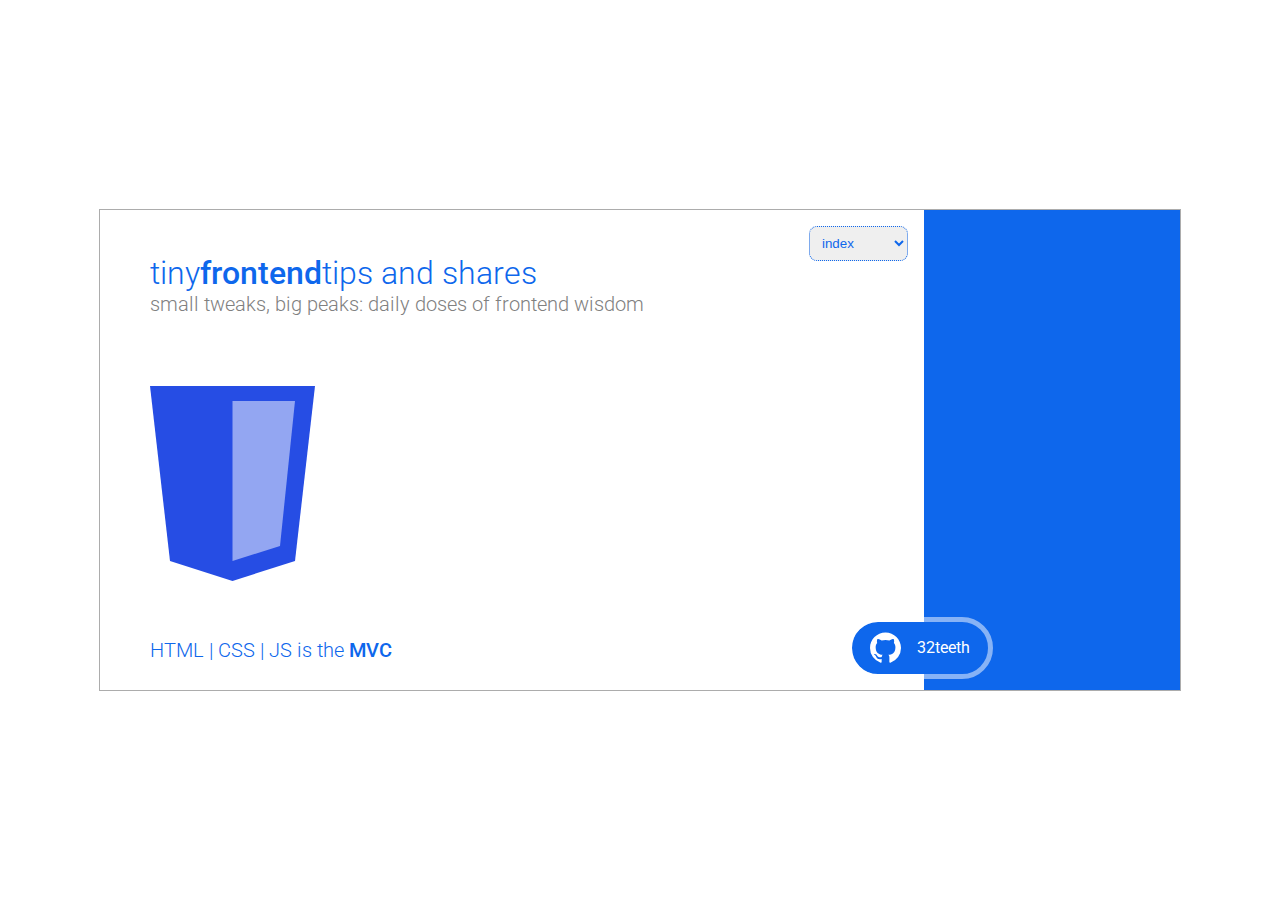
<file: index.html>
<!DOCTYPE html>
<html itemscope itemtype="http://schema.org/Product">
  <head>
    <!-- Place this data between the <head> tags of your website -->
    <title>tiny frontend tips and shares</title>

    <!-- global meta tags -->
    <meta name="robots" content="follow, index, max-snippet:-1, max-video-preview:-1, max-image-preview:large">
    <meta name="author" content="Eugene Yevhen Andruszczenko">
    <meta name="subject" content="html | css | js">
    <meta name="description" content="tiny frontend tips and shares - small tweaks, big peaks: daily doses of frontend wisdom">
    <meta name="classification" content="html | css | js">
    <meta name="keywords" content="html, css, js">
    <meta name="geography" content="Worldwide">
    <meta name="language" content="en-US">
    <meta name="copyright" content="32teeth 2024">
    <meta name="designer" content="Eugene Yevhen Andruszczenko">
    <meta name="publisher" content="32teeth">
    <meta name="distribution" content="global">
    <meta name="zipcode" content="">
    <meta name="city" content="Toronto">
    <meta name="country" content="Canada">

    <!-- Schema.org markup for Google+ -->
    <meta itemprop="name" content="tiny frontend tips and shares">
    <meta itemprop="description" content="tiny frontend tips and shares - small tweaks, big peaks: daily doses of frontend wisdom">
    <meta itemprop="image" content="https://raw.githubusercontent.com/32teeth/metatag-generator/main/card/metacard.jpg">

    <!-- Twitter Card data -->
    <meta name="twitter:card" content="product">
    <meta name="twitter:site" content="https://32teeth.github.io/metatag-generator/index.html">
    <meta name="twitter:title" content="tiny frontend tips and shares">
    <meta name="twitter:description" content="tiny frontend tips and shares - small tweaks, big peaks: daily doses of frontend wisdom">
    <meta name="twitter:creator" content="@TheReal32teeth">
    <meta name="twitter:image" content="https://raw.githubusercontent.com/32teeth/metatag-generator/main/card/metacard.jpg">
    <meta name="twitter:data1" content="utility">
    <meta name="twitter:label1" content="seo">
    <meta name="twitter:data2" content="web">
    <meta name="twitter:label2" content="development">

    <!-- Open Graph data -->
    <meta property="og:title" content="tiny frontend tips and shares">
    <meta property="og:type" content="website">
    <meta property="og:url" content="https://32teeth.github.io/metatag-generator/index.html">
    <meta property="og:image" content="https://raw.githubusercontent.com/32teeth/metatag-generator/main/card/metacard.jpg">
    <meta property="og:description" content="tiny frontend tips and shares - small tweaks, big peaks: daily doses of frontend wisdom">
    <meta property="og:site_name" content="tiny frontend tips and shares">
    <meta property="og:price:amount" content="2.99">
    <meta property="og:price:currency" content="CAN">

    <link rel="stylesheet" type="text/css" href="css/base.css">
  </head>
  <body>
    <main>
      <aside>

      </aside>
      <header>
        <h1>tiny <strong>frontend</strong> tips and shares</h1>
        <h2>small tweaks, big peaks: daily doses of frontend wisdom</h2>
        <menu>
          <select onchange='location.search = this.value'>
            <option value="index">index</option>
            <option value="accent">accent</option>
            <option value="counter">counter</option>
            <option value="datalist">datalist</option>
            <option value="dialog">dialog</option>
            <option value="empty">empty</option>
            <option value="integer">integer</option>
            <option value="palette">palette</option>
            <option value="popover">popover</option>
            <option value="scrollsnap">scrollsnap</option>
            <option value="spelling">spelling</option>
          </select>
        </menu>
      </header>
      <content>
        <shield type="css">
          <svg width="165" height="195" viewBox="0 0 165 195" fill="none" xmlns="http://www.w3.org/2000/svg">
            <polygon
              fill="var(--shield-color)"
              points="0 0,165 0,145 175,82.5 195,20 175"/>
            <polygon
              fill="var(--shield-color-shine)"
              points="82.5 15,145 15,130 160,82.5 175"/>
          </svg>
        </shield>
        <section data-fragment="index">

        </section>
      </content>
      <footer>
        <h3>HTML | CSS | JS is the <strong>MVC</strong></h3>
        <credits>
          <a href='https://github.com/sponsors/32teeth' target='_blank'>
            <h1>
              <svg height="32" aria-hidden="true" viewBox="0 0 16 16" version="1.1" width="32" data-view-component="true" class="octicon octicon-mark-github v-align-middle color-fg-default">
                <path d="M8 0c4.42 0 8 3.58 8 8a8.013 8.013 0 0 1-5.45 7.59c-.4.08-.55-.17-.55-.38 0-.27.01-1.13.01-2.2 0-.75-.25-1.23-.54-1.48 1.78-.2 3.65-.88 3.65-3.95 0-.88-.31-1.59-.82-2.15.08-.2.36-1.02-.08-2.12 0 0-.67-.22-2.2.82-.64-.18-1.32-.27-2-.27-.68 0-1.36.09-2 .27-1.53-1.03-2.2-.82-2.2-.82-.44 1.1-.16 1.92-.08 2.12-.51.56-.82 1.28-.82 2.15 0 3.06 1.86 3.75 3.64 3.95-.23.2-.44.55-.51 1.07-.46.21-1.61.55-2.33-.66-.15-.24-.6-.83-1.23-.82-.67.01-.27.38.01.53.34.19.73.9.82 1.13.16.45.68 1.31 2.69.94 0 .67.01 1.3.01 1.49 0 .21-.15.45-.55.38A7.995 7.995 0 0 1 0 8c0-4.42 3.58-8 8-8Z"></path>
              </svg>
              32teeth
            </h1>
          </a>
        </credits>
      </footer>
    </main>
    <script type="module" src="js/index.js"></script>
  </body>
</html>
</file>
<file: css/base.css>
@import url(https://fonts.googleapis.com/css2?family=Material+Symbols+Outlined);
@import url(https://fonts.googleapis.com/css2?family=Comfortaa&display=swap:400,100,500,300italic,500italic,700italic,900,300);
@import url(https://fonts.googleapis.com/css?family=Roboto:400,100,500,300italic,500italic,700italic,900,300);

:root {
  --color-white: hsl(0, 0%, 100%);
  --color-black: hsl(0, 0%, 0%);
  --color-gray: hsl(0, 0%, 50%);
  --color-gray-900: color-mix(in hsl, hsl(0, 0%, 50%), hsl(0, 0%, 100%) 0%);
  --color-gray-800: color-mix(in hsl, hsl(0, 0%, 50%), hsl(0, 0%, 100%) 5%);
  --color-gray-700: color-mix(in hsl, hsl(0, 0%, 50%), hsl(0, 0%, 100%) 10%);
  --color-gray-600: color-mix(in hsl, hsl(0, 0%, 50%), hsl(0, 0%, 100%) 15%);
  --color-gray-500: color-mix(in hsl, hsl(0, 0%, 50%), hsl(0, 0%, 100%) 20%);
  --color-gray-400: color-mix(in hsl, hsl(0, 0%, 50%), hsl(0, 0%, 100%) 25%);
  --color-gray-300: color-mix(in hsl, hsl(0, 0%, 50%), hsl(0, 0%, 100%) 30%);
  --color-gray-200: color-mix(in hsl, hsl(0, 0%, 50%), hsl(0, 0%, 100%) 35%);
  --color-gray-100: color-mix(in hsl, hsl(0, 0%, 50%), hsl(0, 0%, 100%) 40%);
  --color-gray-50: color-mix(in hsl, hsl(0, 0%, 50%), hsl(0, 0%, 100%) 75%);
  --color-gray-0: color-mix(in hsl, hsl(0, 0%, 50%), hsl(0, 0%, 100%) 90%);
  --color-blue: hsl(216, 89%, 49%);
  --color-purple: hsl(260, 81%, 65%);
  --color-pink: hsl(309, 72%, 64%);
  --color-orange: hsl(42, 88%, 54%);
  --color-teal: hsl(184, 96%, 45%);
  --color-green: hsl(121, 78%, 45%);
  --color-red: hsl(0, 92%, 51%);

  --shield-color: rgba(0, 0, 0, 0.5);
  --shield-color-html: rgb(228, 77, 38);
  --shield-color-css: rgb(38, 77, 228);
  --shield-color-js: rgb(240, 219, 79);
  --shield-color-shine: rgba(255, 255, 255, 0.5);

  --base-size: 1rem;
  --spacing-smallest: calc(2 / 16 * var(--base-size));
  --spacing-smaller: calc(var(--base-size) / 3);
  --spacing-small: calc(var(--base-size) / 2);
  --spacing-medium: var(--base-size);
  --spacing-large: calc(var(--base-size) * 2);
  --spacing-larger: calc(var(--base-size) * 3);
  --spacing-largest: calc(var(--base-size) * 4);

  --border-width: calc(1/16 * 1rem);
  --border-solid: solid;
  --border-dashed: dashed;
  --border-dotted: dotted;

  --font-family: 'Roboto', sans-serif;
  --font-size: 1rem;
  --font-size-smallest: calc(var(--font-size) / 1.5);
  --font-size-smaller: calc(var(--font-size) / 1.25);
  --font-size-small: calc(var(--font-size) / 1.125);
  --font-size-medium: var(--font-size);
  --font-size-large: calc(var(--font-size) * 1.125);
  --font-size-larger: calc(var(--font-size) * 1.25);
  --font-size-largest: calc(var(--font-size) * 2);
  --line-height: 1.5;
  --font-weight-thin: 100;
  --font-weight-light: 300;
  --font-weight-regular: 400;
  --font-weight-medium: 500;
  --font-weight-bold: 600;
  --font-weight-bolder: 700;
  --font-weight-black: 900;

  --header-height: calc(150 / 16 * var(--base-size));
  --footer-height: calc(80 / 16 * var(--base-size));
  --aside-width: clamp(10vw, calc(290 / 16 * var(--base-size)), 20vw);
  --offset-width: calc(50 / 16 * var(--base-size));

  --primary-tint: var(--color-blue);
}

h1, h2, h3, h4, h5, h6 {
  line-height: 1.2;
  font-weight: var(--font-weight-light);
  color: var(--primary-tint);
  margin: 0;
  padding: 0;
  font-size: var(--font-size-largest);
}

h2 {
  color: var(--color-gray-900);
  font-size: var(--font-size-larger);
}

a {
  color: var(--primary-tint);
  text-decoration: none;
}

strong {
  font-weight: var(--font-weight-medium);
}

body {
  display: flex;
  justify-content: center;
  align-items: center;
  font-family: 'Roboto', sans-serif;
  margin: 0;
  padding: 0;
  color: var(--color-gray-900);
  width: 100vw;
  height: 100vh;
}

main {
  display:grid;
  grid-template-areas:
  "gap header aside"
  "gap content aside"
  "gap footer aside";
  grid-template-columns: var(--offset-width) auto var(--aside-width);
  grid-template-rows: var(--header-height) auto var(--footer-height);
  width: calc(1080 / 16 * var(--base-size));
  height: calc(480 / 16 * var(--base-size));
  position: relative;
  outline: var(--border-width) var(--border-solid) var(--color-gray-200);
  overflow: hidden;
}

aside {
  grid-area: aside;
  width: var(--aside-width);
  height: 100%;
  display: flex;
  flex-direction: column;
  justify-content: flex-start;
  align-items: center;
  background: url(https://raw.githubusercontent.com/32teeth/tiny-frontend-tips-and-shares/main/32teeth.png), var(--primary-tint);
  background-size: cover;
  background-blend-mode: luminosity;
}

header,
content,
footer {
  display: flex;
  justify-content: flex-start;
  align-items: center;
}

header {
  grid-area: header;
  display: grid;
  grid-template-columns: 1fr auto;
  grid-template-rows: auto;
  grid-template-areas:
    "h1 menu"
    "h2 menu";
  text-overflow: ellipsis;
  width: 100%;
  height: var(--header-height);
  max-height: var(--header-height);
  justify-content: center;
  align-items: flex-start;
}

header h1 {
  grid-area: h1;
  display: flex;
  height: 100%;
  align-items: flex-end;
}

header h2 {
  grid-area: h2;
}

header menu {
  grid-area: menu;
  display: flex;
  height: 100%;
  gap: var(--spacing-medium);
  justify-content: center;
  align-items: flex-start;
}

header menu select {
  margin-inline: var(--spacing-medium);
}

content {
  grid-area: content;
  gap: var(--spacing-larger);
  padding-right: var(--spacing-larger);
}

@keyframes fadein {
  from {
    opacity: 0;
  }
  to {
    opacity: 1;
  }
}

section {
  display: flex;
  flex-direction: column;
  gap: var(--spacing-medium);
  width: 100%;
  opacity: 0;
  animation: fadein 1s forwards;
}

section h2 {
  font-size: var(--font-size-larger);
}

section big {
  font-size: var(--font-size-largest);
  font-weight: var(--font-weight-thin);;
  color: var(--primary-tint);
}

section p {
  font-size: var(--font-size-medium);
  margin: 0;
}

footer {
  grid-area: footer;
  position: relative;
}

footer h3 {
  font-size: var(--font-size-larger);
}

shield {
  --shield-color: var(--shield-color);
}

shield[type="html"] {
  --shield-color: var(--shield-color-html);
}

shield[type="css"] {
  --shield-color: var(--shield-color-css);
}

shield[type="js"] {
  --shield-color: var(--shield-color-js);
}

credits {
  display: flex;
  justify-content: space-between;
  align-items: center;
  color: var(--color-white);
  position: absolute;
  right: calc(var(--spacing-large) * -2.25);
  bottom: var(--spacing-small);
}

credits h1, credits h2 {
  font-size: var(--font-size-large);
  margin: var(--spacing-small);
}

credits a {
  text-decoration: none;
}

credits h1 {
  display: flex;
  align-items: center;
  justify-content: space-around;
  gap: var(--spacing-medium);
  border: solid var(--spacing-smallest) var(--primary-tint);
  border-radius: var(--spacing-largest);
  font-size: var(--font-size-medium);
  font-weight: 400;
  width: 100px;
  padding-inline: var(--spacing-medium);
  padding-block: var(--spacing-small);
  color: var(--color-white);
  overflow: hidden;
  background: var(--primary-tint);
  outline: rgba(255, 255, 255, 0.5) var(--spacing-smaller) solid;
  position: relative;
}

credits svg {
  fill: var(--color-white)
}

credits h2 {
  font-size: var(--font-size-medium);
  color: var(--color-black);
}

select {
  padding: var(--spacing-small);
  border-radius: var(--spacing-small);
  border: var(--border-dotted) var(--primary-tint) var(--border-width);
  color: var(--primary-tint);
}
</file>
